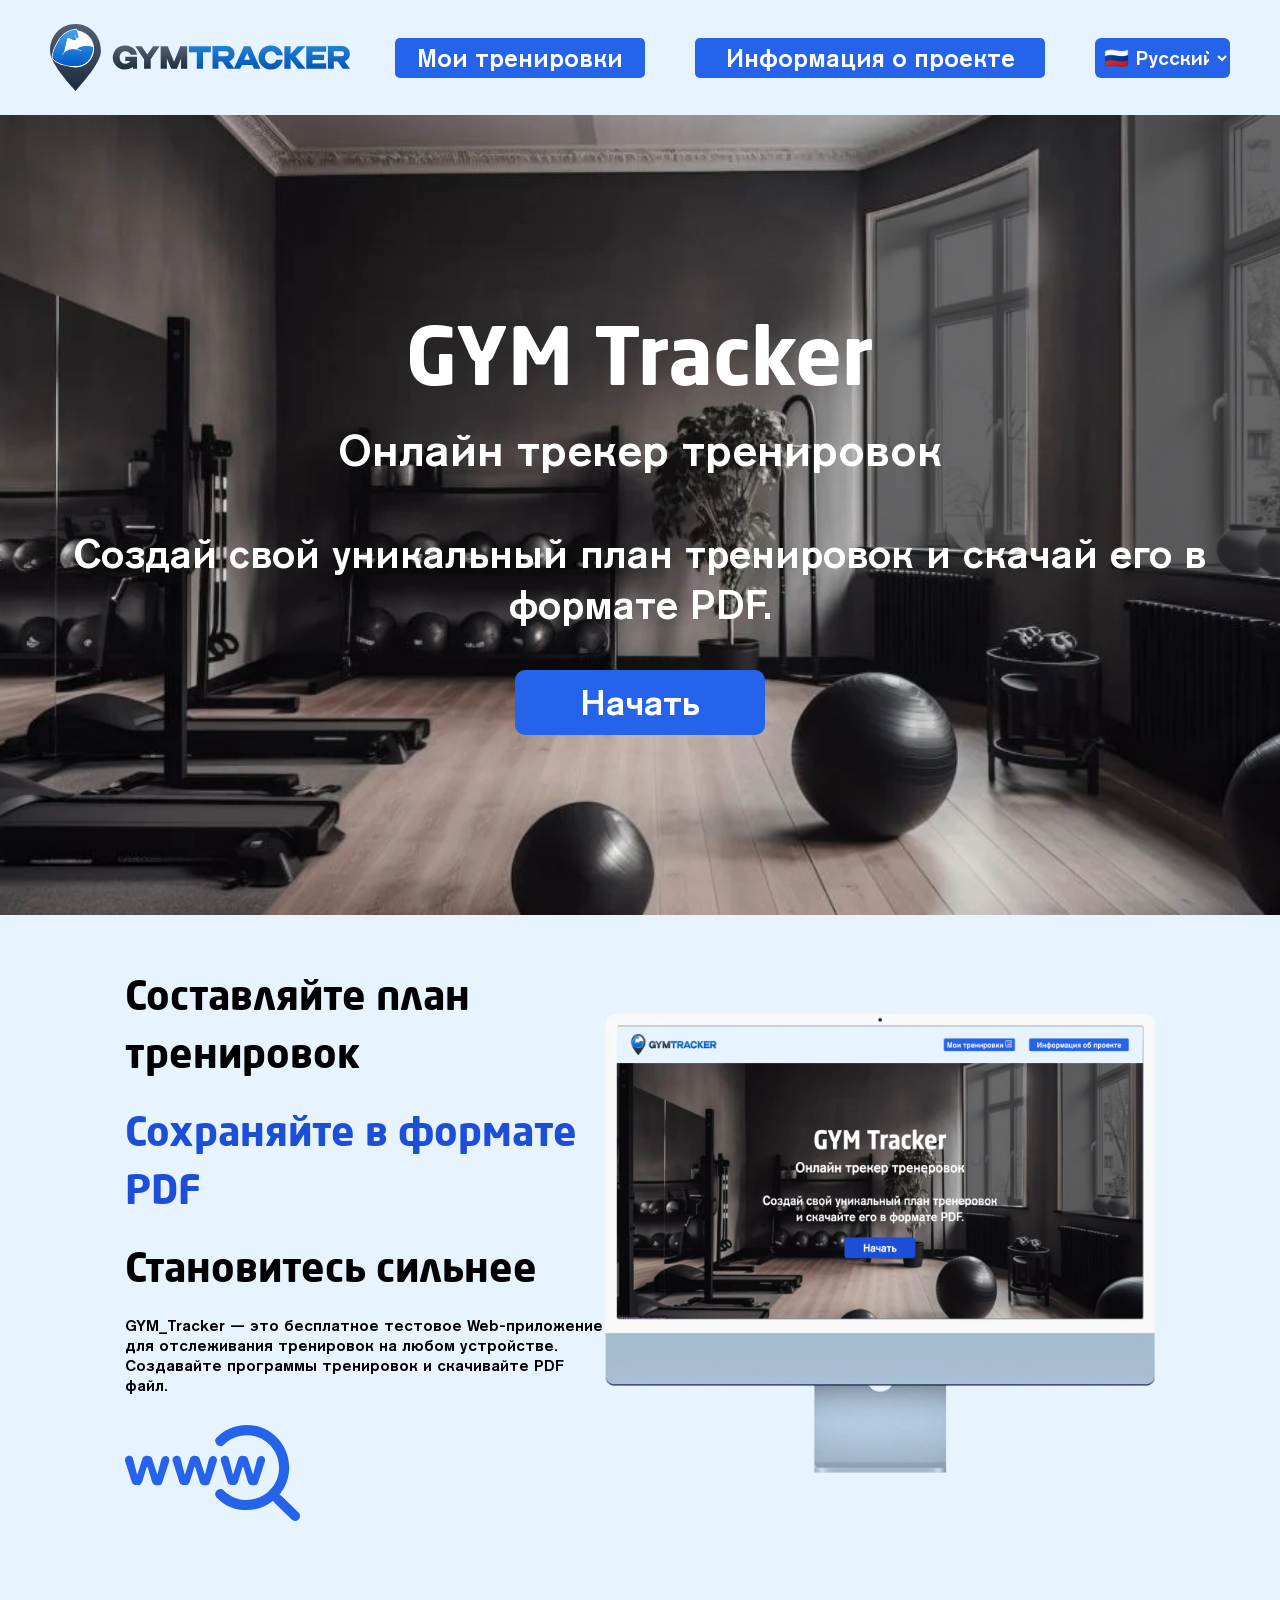
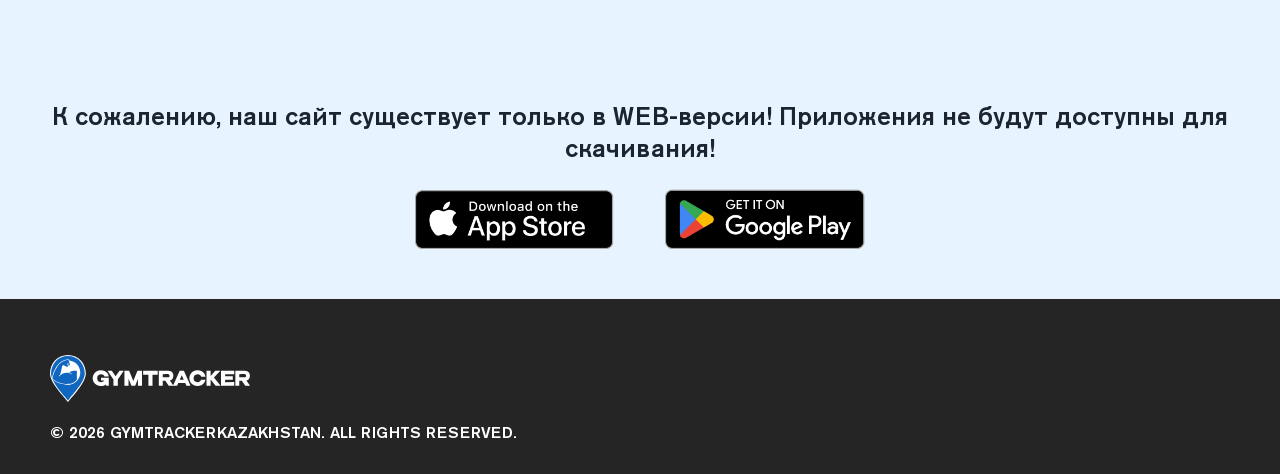
<file: index.html>
<!doctype html>
<html lang="en">
  <head>
    <meta charset="UTF-8" />
    <meta name="viewport" content="width=device-width, initial-scale=1.0" />
    <title>GYM_treker</title>
    <link rel="stylesheet" href="index.css"/>
    <link rel="stylesheet" href="media.css" media="(max-width: 480px)">
  </head>
  <body>
      <div id="headerTop">
                <a href="index.html"><img src="logos/GYM_Tracker.svg" alt="mainLogo" id="mainLogo"></a>
                  <a id="saveMenue" href="pages/save.html"><button id="headerButton" data-lang="myWorkBtn">
                    Мои тренировки <?xml version="1.0" encoding="utf-8"?><svg version="1.1" id="Layer_1" xmlns="http://www.w3.org/2000/svg" xmlns:xlink="http://www.w3.org/1999/xlink" x="0px" y="0px" viewBox="0 0 122.73 122.88" style="enable-background:new 0 0 122.73 122.88" xml:space="preserve"><style type="text/css">.st0{fill-rule:evenodd;clip-rule:evenodd;}</style><g><path class="st0" d="M109.5,113.68L109.5,113.68l-6.09,0c-0.4,0-0.73-0.32-0.73-0.72V69.48l0-0.1c0-0.9-0.17-1.65-0.49-2.22 c-0.06-0.11-0.14-0.22-0.2-0.31c-0.06-0.09-0.16-0.18-0.23-0.27l-0.02-0.02c-0.3-0.3-0.68-0.53-1.12-0.69l-0.25-0.07l-0.04-0.01 l-0.01,0c-0.41-0.11-0.88-0.17-1.38-0.17h-0.05l-0.08,0H36.75c-0.89,0-1.62,0.17-2.18,0.49l-0.02,0.01l-0.27,0.17l-0.04,0.04 c-0.09,0.07-0.18,0.15-0.27,0.23l-0.02,0.02l-0.01,0.01c-0.62,0.63-0.92,1.57-0.92,2.82l0,0.04l0,43.54h0 c0,0.4-0.33,0.72-0.73,0.72l-9.85,0c0,0,0,0,0,0c-0.19,0-0.38-0.08-0.51-0.21L9.87,101.41c-0.18-0.14-0.29-0.36-0.29-0.59l0-87.91 l0-0.08c0-0.83,0.15-1.52,0.44-2.07l0,0c0.05-0.11,0.11-0.2,0.17-0.29l0.02-0.03c0.07-0.11,0.19-0.18,0.25-0.29l0.01-0.02 l0.02-0.02l0,0c0.25-0.25,0.57-0.45,0.92-0.59l0.04-0.02l0.02-0.01l0.02-0.01l0.18-0.06v0l0.01-0.01c0.42-0.14,0.9-0.2,1.44-0.21 l0.09-0.01l26.21,0c0.4,0,0.73,0.32,0.73,0.72v28.75c0,0.52,0.05,1.03,0.13,1.5c0.09,0.46,0.15,0.98,0.39,1.34l0.01,0.02l0,0.01v0 c0.18,0.44,0.42,0.87,0.67,1.25c0.24,0.37,0.56,0.77,0.9,1.13l0.02,0.02l0,0.01l0.01,0c0.48,0.5,0.94,1.15,1.62,1.27l0.01,0l0.01,0 l0.01,0.01l0.32,0.17l0,0l0.4,0.18v0l0.01,0l0,0l0,0v0c0.33,0.14,0.67,0.26,1,0.34l0.01,0l0.03,0l0.01,0l0.03,0l0.26,0.05v0 c0.45,0.09,0.93,0.14,1.42,0.14l0.02,0h47.8c1.03,0,1.98-0.18,2.85-0.53l0.01-0.01c0.87-0.36,1.67-0.9,2.39-1.61l0.03-0.03 c0.36-0.36,0.69-0.75,0.96-1.16c0.26-0.38,0.58-0.76,0.66-1.22l0-0.01l0.01-0.01l0.01-0.02c0.18-0.43,0.34-0.88,0.41-1.34l0-0.03 c0.09-0.47,0.13-0.97,0.13-1.49V9.92c0-0.4,0.33-0.73,0.73-0.73h6c0.58,0,1.09,0.07,1.54,0.21c0.48,0.15,0.89,0.39,1.2,0.7 c0.68,0.67,0.88,1.67,0.9,2.59l0.01,0.09v0.05l0,0.02v97.19c0,0.56-0.07,1.07-0.21,1.51l-0.01,0.03v0l0,0.02l-0.08,0.22l0,0 l-0.02,0.06l-0.09,0.2l-0.01,0.04l-0.02,0.04l0,0l-0.03,0.06l-0.15,0.22l0,0l-0.05,0.08l-0.14,0.17l-0.06,0.07 c-0.15,0.16-0.33,0.3-0.53,0.42c-0.17,0.1-0.36,0.19-0.55,0.26l-0.06,0.02c-0.16,0.05-0.34,0.1-0.53,0.14l-0.02,0l-0.01,0l-0.02,0 l-0.09,0.01l-0.02,0l0,0l-0.02,0c-0.22,0.03-0.49,0.05-0.76,0.06H109.5L109.5,113.68z M53.93,104.43c-1.66,0-3-1.34-3-3 c0-1.66,1.34-3,3-3h31.12c1.66,0,3,1.34,3,3c0,1.66-1.34,3-3,3H53.93L53.93,104.43z M53.93,89.03c-1.66,0-3-1.34-3-3s1.34-3,3-3 h31.12c1.66,0,3,1.34,3,3s-1.34,3-3,3H53.93L53.93,89.03z M94.03,9.39l-45.32-0.2v25.86H48.7c0,0.46,0.06,0.86,0.17,1.2 c0.03,0.06,0.04,0.1,0.07,0.15c0.09,0.23,0.22,0.44,0.4,0.61l0.03,0.03v0c0.06,0.06,0.11,0.1,0.17,0.15 c0.06,0.05,0.13,0.09,0.2,0.14c0.39,0.23,0.92,0.34,1.58,0.34v0l40.1,0.25v0l0,0v0c0.91,0,1.57-0.21,1.98-0.63 c0.42-0.43,0.63-1.1,0.63-2.02h0V9.39L94.03,9.39z M41.91,73.23h53.07v0c0.35,0,0.65,0.29,0.65,0.64l0,39.17 c0,0.35-0.29,0.65-0.65,0.65H41.91v0c-0.35,0-0.65-0.29-0.65-0.64l0-39.17C41.26,73.52,41.56,73.23,41.91,73.23L41.91,73.23 L41.91,73.23z M9.68,0h104.26c4.91,0,8.79,3.86,8.79,8.79V114c0,4.95-3.9,8.88-8.79,8.88l-96.61,0l-0.24-0.25L1.05,106.6L0,105.9 V8.76C0,3.28,4.81,0,9.68,0L9.68,0L9.68,0z"/></g></svg>
                  </button></a>
                  <a href="pages/about.html"><button id="headerInfoButton" data-lang="infoBtn">
                    Информация об проекте
                  </button></a>
                  <div class="language-select">
  <select id="languageSelect">
    <option class="lanSelect" value="ru">&#x1F1F7;&#x1F1FA; Русский</option>
    <option class="lanSelect" value="en">&#x1F1EC;&#x1F1E7; English</option>
  </select>
  </div>

                </div>
        <div id="mainInfo">
          <div id="mainInfoFirstText">GYM Tracker</div>
          <b></b>
          <div id="mainInfoSecountText" data-lang="title">Онлайн трекер тренеиовок</div>
          <div id="mainInfoTherdText" data-lang="description">Создай свой уникальный план тренеровок
            <br>и скачайте его в формате PDF.
          </div>
          <a href="pages/mainint.html"><button id="mainInfoButton" data-lang="startBtn">Начать</button></a>
        </div>
        <div id="ProdMain">
          <div id="TextProdMain">
            <div class="ProdMainText" data-lang="promoOne">Составляйте план тренировок</div>
            <div id="ProdMainTextBlue" data-lang="promoTwo">Сохраняте в формте PDF</div>
            <div class="ProdMainText" data-lang="promoThree">Становитесь сильнее</div>
            <div class="ProdMainLowText" data-lang="promoFore">GYM_Tracker — это бесплатное тестовое Web-приложение
              <br> для отслеживания тренировок на любом устройстве. 
              <br>Создавайте программы тренировок и скачивайте PDF файл.</div>
              <img id="WWW" src="logos/WWW.svg" alt="">
          </div>
          <div id="PhotoProdMain">
            <img src="imajes/iMac.png" alt="" id="iMac">
          </div>
        </div>
        <div id="alarm">
            <div id="textAlarm" data-lang="alarmInfo">К сожелению наш сайт, существут только в WEB версии! 
              <br>Приложения не будут достпуны для скачивания!</div>
            <div id="AlarmPhotos">
            <img class="alarmLogos" src="logos/app-store-button.png" alt="">
            <img class="alarmLogos" src="logos/google-play-button.png" alt="">
          </div>
          </div>
          

        <div id="footer">
        <div id="highthfooter">
            <img id="GYM2" src="logos/GYM_Tracker_light.svg" alt="fit">
        </div>
            <div id="licenze_footer">
                © 2026 GYMTRACKERKAZAKHSTAN. ALL RIGHTS RESERVED.
            </div>        
        </div>
        <script defer src="style.js"></script>
  </body>
</html>
</file>
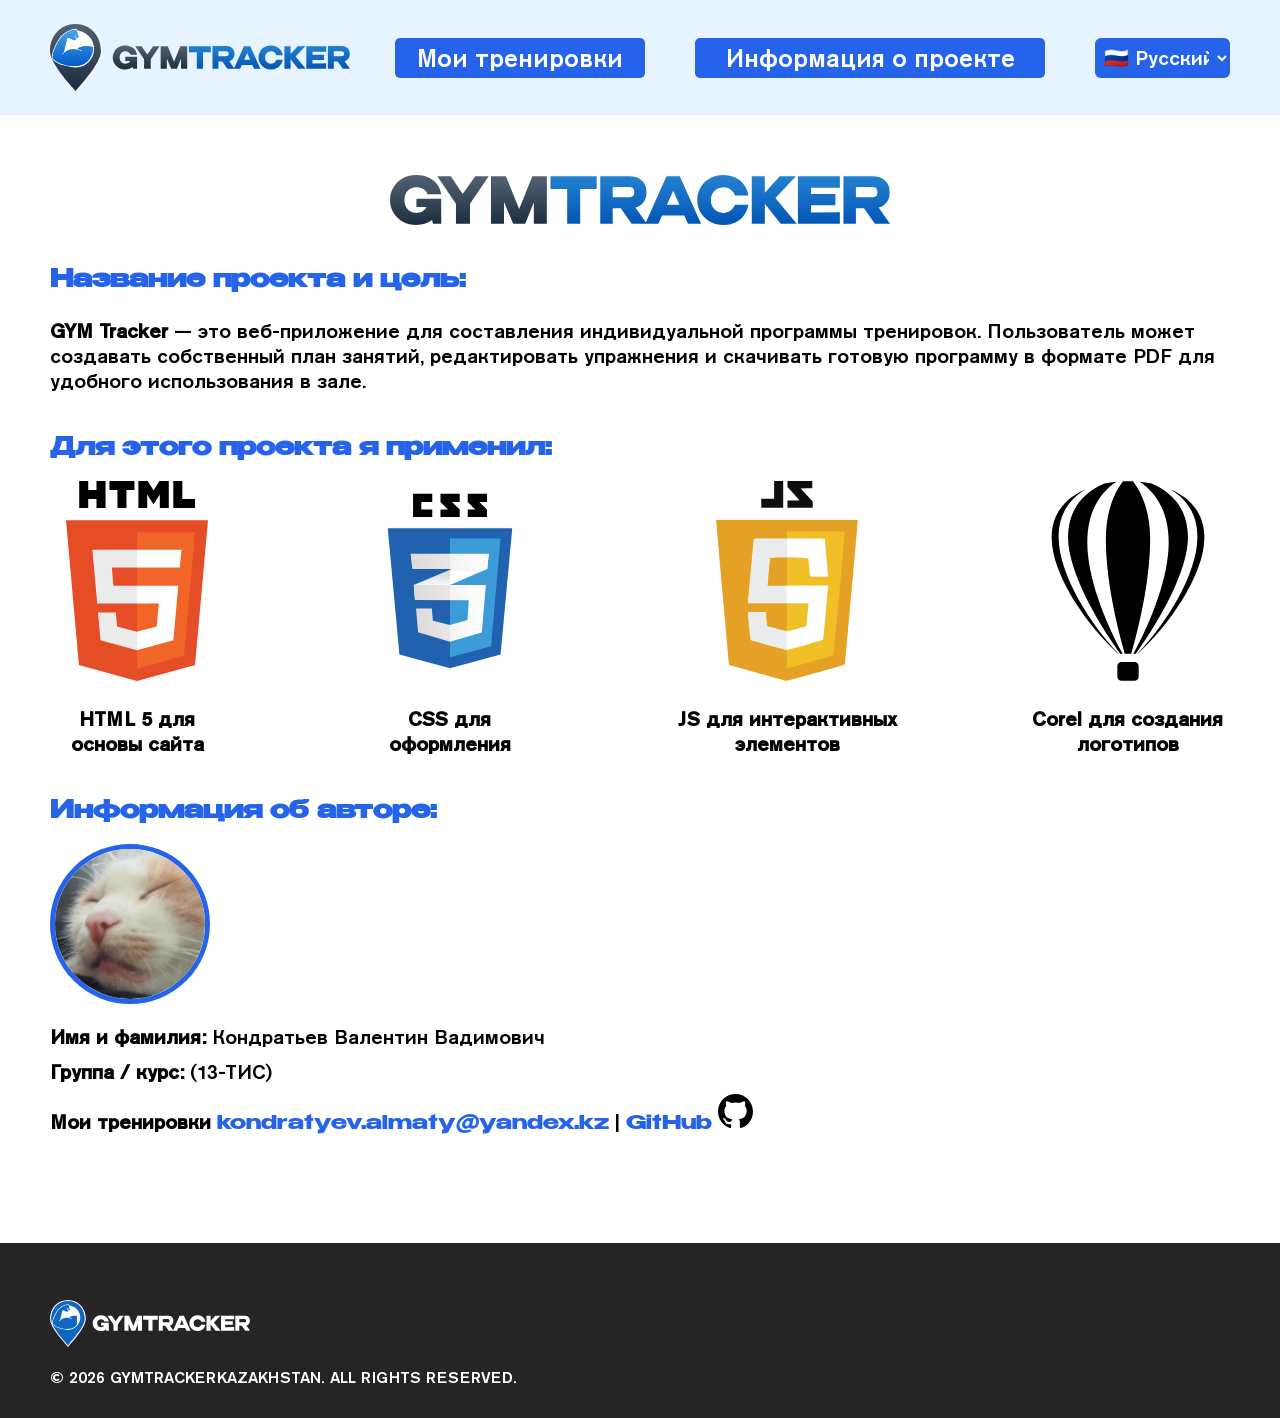
<file: pages/about.html>
<!doctype html>
<html lang="en">
  <head>
    <meta charset="UTF-8" />
    <meta name="viewport" content="width=device-width, initial-scale=1.0">
    <title>GYM_treker</title>
    <link rel="stylesheet" href="../index.css"/>
    <link rel="stylesheet" href="../media.css" media="(max-width: 480px)">
  </head>
  <body>
      <div id="headerTop">
                <a href="../index.html"><img src="../logos/GYM_Tracker.svg" alt="mainLogo" id="mainLogo"></a>
                  <a id="saveMenue" href="../pages/save.html"><button id="headerButton" data-lang="myWorkBtn">
                    Мои тренировки <?xml version="1.0" encoding="utf-8"?><svg version="1.1" id="Layer_1" xmlns="http://www.w3.org/2000/svg" xmlns:xlink="http://www.w3.org/1999/xlink" x="0px" y="0px" viewBox="0 0 122.73 122.88" style="enable-background:new 0 0 122.73 122.88" xml:space="preserve"><style type="text/css">.st0{fill-rule:evenodd;clip-rule:evenodd;}</style><g><path class="st0" d="M109.5,113.68L109.5,113.68l-6.09,0c-0.4,0-0.73-0.32-0.73-0.72V69.48l0-0.1c0-0.9-0.17-1.65-0.49-2.22 c-0.06-0.11-0.14-0.22-0.2-0.31c-0.06-0.09-0.16-0.18-0.23-0.27l-0.02-0.02c-0.3-0.3-0.68-0.53-1.12-0.69l-0.25-0.07l-0.04-0.01 l-0.01,0c-0.41-0.11-0.88-0.17-1.38-0.17h-0.05l-0.08,0H36.75c-0.89,0-1.62,0.17-2.18,0.49l-0.02,0.01l-0.27,0.17l-0.04,0.04 c-0.09,0.07-0.18,0.15-0.27,0.23l-0.02,0.02l-0.01,0.01c-0.62,0.63-0.92,1.57-0.92,2.82l0,0.04l0,43.54h0 c0,0.4-0.33,0.72-0.73,0.72l-9.85,0c0,0,0,0,0,0c-0.19,0-0.38-0.08-0.51-0.21L9.87,101.41c-0.18-0.14-0.29-0.36-0.29-0.59l0-87.91 l0-0.08c0-0.83,0.15-1.52,0.44-2.07l0,0c0.05-0.11,0.11-0.2,0.17-0.29l0.02-0.03c0.07-0.11,0.19-0.18,0.25-0.29l0.01-0.02 l0.02-0.02l0,0c0.25-0.25,0.57-0.45,0.92-0.59l0.04-0.02l0.02-0.01l0.02-0.01l0.18-0.06v0l0.01-0.01c0.42-0.14,0.9-0.2,1.44-0.21 l0.09-0.01l26.21,0c0.4,0,0.73,0.32,0.73,0.72v28.75c0,0.52,0.05,1.03,0.13,1.5c0.09,0.46,0.15,0.98,0.39,1.34l0.01,0.02l0,0.01v0 c0.18,0.44,0.42,0.87,0.67,1.25c0.24,0.37,0.56,0.77,0.9,1.13l0.02,0.02l0,0.01l0.01,0c0.48,0.5,0.94,1.15,1.62,1.27l0.01,0l0.01,0 l0.01,0.01l0.32,0.17l0,0l0.4,0.18v0l0.01,0l0,0l0,0v0c0.33,0.14,0.67,0.26,1,0.34l0.01,0l0.03,0l0.01,0l0.03,0l0.26,0.05v0 c0.45,0.09,0.93,0.14,1.42,0.14l0.02,0h47.8c1.03,0,1.98-0.18,2.85-0.53l0.01-0.01c0.87-0.36,1.67-0.9,2.39-1.61l0.03-0.03 c0.36-0.36,0.69-0.75,0.96-1.16c0.26-0.38,0.58-0.76,0.66-1.22l0-0.01l0.01-0.01l0.01-0.02c0.18-0.43,0.34-0.88,0.41-1.34l0-0.03 c0.09-0.47,0.13-0.97,0.13-1.49V9.92c0-0.4,0.33-0.73,0.73-0.73h6c0.58,0,1.09,0.07,1.54,0.21c0.48,0.15,0.89,0.39,1.2,0.7 c0.68,0.67,0.88,1.67,0.9,2.59l0.01,0.09v0.05l0,0.02v97.19c0,0.56-0.07,1.07-0.21,1.51l-0.01,0.03v0l0,0.02l-0.08,0.22l0,0 l-0.02,0.06l-0.09,0.2l-0.01,0.04l-0.02,0.04l0,0l-0.03,0.06l-0.15,0.22l0,0l-0.05,0.08l-0.14,0.17l-0.06,0.07 c-0.15,0.16-0.33,0.3-0.53,0.42c-0.17,0.1-0.36,0.19-0.55,0.26l-0.06,0.02c-0.16,0.05-0.34,0.1-0.53,0.14l-0.02,0l-0.01,0l-0.02,0 l-0.09,0.01l-0.02,0l0,0l-0.02,0c-0.22,0.03-0.49,0.05-0.76,0.06H109.5L109.5,113.68z M53.93,104.43c-1.66,0-3-1.34-3-3 c0-1.66,1.34-3,3-3h31.12c1.66,0,3,1.34,3,3c0,1.66-1.34,3-3,3H53.93L53.93,104.43z M53.93,89.03c-1.66,0-3-1.34-3-3s1.34-3,3-3 h31.12c1.66,0,3,1.34,3,3s-1.34,3-3,3H53.93L53.93,89.03z M94.03,9.39l-45.32-0.2v25.86H48.7c0,0.46,0.06,0.86,0.17,1.2 c0.03,0.06,0.04,0.1,0.07,0.15c0.09,0.23,0.22,0.44,0.4,0.61l0.03,0.03v0c0.06,0.06,0.11,0.1,0.17,0.15 c0.06,0.05,0.13,0.09,0.2,0.14c0.39,0.23,0.92,0.34,1.58,0.34v0l40.1,0.25v0l0,0v0c0.91,0,1.57-0.21,1.98-0.63 c0.42-0.43,0.63-1.1,0.63-2.02h0V9.39L94.03,9.39z M41.91,73.23h53.07v0c0.35,0,0.65,0.29,0.65,0.64l0,39.17 c0,0.35-0.29,0.65-0.65,0.65H41.91v0c-0.35,0-0.65-0.29-0.65-0.64l0-39.17C41.26,73.52,41.56,73.23,41.91,73.23L41.91,73.23 L41.91,73.23z M9.68,0h104.26c4.91,0,8.79,3.86,8.79,8.79V114c0,4.95-3.9,8.88-8.79,8.88l-96.61,0l-0.24-0.25L1.05,106.6L0,105.9 V8.76C0,3.28,4.81,0,9.68,0L9.68,0L9.68,0z"/></g></svg>
                  </button></a>
                  <a href="../pages/about.html"><button id="headerInfoButton" data-lang="infoBtn">
                    Информация об проекте
                  </button></a>
                  <div class="language-select">
  <select id="languageSelect">
    <option class="lanSelect" value="ru">&#x1F1F7;&#x1F1FA; Русский</option>
    <option class="lanSelect" value="en">&#x1F1EC;&#x1F1E7; English</option>
  </select>
  </div>
  </div>
                
        <div id="mainPageAbout">
          <div id="topmainPageAbout"><img id="AboutLogo" src="../logos/GYM tracker logo withount dot.svg" alt=""></div>
 

  <div class="projectInfo">
    <h2 data-lang="projectName">Название проекта и цель:</h2>
    <p id="AboutInfo" data-lang="aboutInfo">
      <strong>GYM Tracker</strong> — это веб-приложение для составления
      индивидуальной программы тренировок. Пользователь может создавать
      собственный план занятий, редактировать упражнения и скачивать готовую
      программу в формате PDF для удобного использования в зале.
    </p>
    <h2 data-lang="usage">Для этого проекта я применил:</h2>
    <div id="AboutLogos">
      <div class="MainAboutLogos">
        <img class="AboutLogos" src="../logos/html-5-logo-svg-1.svg" alt="html">
       <strong data-lang="html">HTML 5 для основы сайта</strong>
      </div>
       <div class="MainAboutLogos">
        <img class="AboutLogos" src="../logos/css3-logo-svg-vector.svg" alt="html">
       <strong data-lang="css">tnCSS для оформления</strong>
      </div>
      <div class="MainAboutLogos">
        <img class="AboutLogos" src="../logos/Javascript-shield.svg" alt="html">
       <strong data-lang="js">Js для интерактивных эллементов</strong>
      </div>
      <div class="MainAboutLogos">
        <img class="AboutLogos" src="../logos/corel-draw-svgrepo-com.svg" alt="html">
       <strong data-lang="corel">Corel для создания логотипов</strong>
      </div>
    </div>
  </div>

  <div class="authorInfo">
    <h2 data-lang="autorInfo">Информация об авторе:</h2>
    <img id="authorPhoto" src="../imajes/photo_2024-12-01_14-25-29.jpg" alt="author">
    <ul>
      <li data-lang="name"><strong>Имя и фамилия:</strong> Кондратьев Валентин Вадимович</li>
      <li data-lang="group"><strong>Группа / курс:</strong> (13-ТИС)</li>
      <li>
        <strong data-lang="myWorkBtn">Контакты:</strong>
        <a href="mailto:kondratyev.almaty@yandex.kz">kondratyev.almaty@yandex.kz</a>
        |
        <a href="https://github.com/bobr-dronovich" target="_blank">
          GitHub <img id="gitLogo" src="../icons/github.svg" alt="">
        </a>
        
      </li>
    </ul>
  </div> 


  
        </div>

        <div id="footer">
        <div id="highthfooter">
            <img id="GYM2" src="../logos/GYM_Tracker_light.svg" alt="fit">
        </div>
            <div id="licenze_footer">
                © 2026 GYMTRACKERKAZAKHSTAN. ALL RIGHTS RESERVED.
            </div>        
        </div>
        <script defer src="../style.js"></script>
  </body>
</html>
</file>
<file: index.css>
@font-face {
font-family: "Geo"; 
  src: url("fonts/TT0524M_.TTF") format("truetype");
}

@font-face {
  font-family: "Med";
  src: url("fonts/3205-font.ttf") format("truetype");
}
@font-face {
  font-family: "Neo_Bold";
  src: url("fonts/neosanspro_bold.ttf") format("truetype");
}
@font-face {
  font-family: "Sans";
  src: url("fonts/NotoSans_Condensed-Medium.ttf") format("truetype");
}
@font-face {
  font-family: "Benzin-bold";
  src: url("fonts/benzin-bold.ttf") format("truetype");
}

body {
  margin: 0px;
  overflow-x: hidden;
  background-color: white;
  font-family: Arial;
color:white;
}

a {
  text-decoration: none;
}


#headerTop {
  height: 115px;
  background-color: rgb(231, 243, 254);
  padding-left: 50px;
  padding-right: 50px;
  display: flex;
  align-items: center;
}

#mainLogo {
  float: left;
  width: 300px;
}
#mainInfo{
  width: 100%;
  height: 800px;
  /* padding-top: 150px; */
  display: flex;
  justify-content: center;
  align-items: center;
  background-image: url(imajes/minimalist-home-gym-with-black-walls-and-black-equipment-1024x574.png);
  background-repeat: no-repeat;
  background-position: center;
  background-size: cover;
  flex-direction: column
}


#mainInfoFirstText {
  font-size: 80px;
  font-family: Neo_Bold;
  color: white;
  padding-bottom: 10px;
}

#mainInfoSecountText {
  font-size: 45px;
  font-family: Med;
  color: white;
  padding-bottom: 50px;
}

#mainInfoTherdText {
  font-size: 40px;
  text-align: center;
  font-family: Med;
  color: white;
  padding-bottom: 40px;

}

#mainInfoButton {
  width: 250px;
  height: 65px;
  color: white;
  font-family: Med;
  font-size: 35px;
  background-color: #2563eb;
  border-radius: 10px;
  border: none;
}
#mainInfoButton:hover {
  background-color:#1d4ed8;
}
#headerButton {
  margin-right: 50px;
  width: 250px;
  height: 40px;
  background-color: #2563eb;
  color: white;
  font-family: Med;
  font-size: 25px;
  border: none;
  border-radius: 5px;
  margin-left: auto;
}

#headerButton:hover{
  background-color:#1d4ed8;
}
svg{
  fill: white;
  width: 22px;
}
#ProdMain{
    background-color: rgb(231, 243, 254);
  height: 100%;
  padding: 50px 125px 125px 125px;
  display: flex;
  flex-direction: row;
  justify-content: space-between;
  align-items: center;
}

.ProdMainText{
color: black;
font-family: Neo_Bold;
font-size: 40px;
padding-bottom: 20px;
}
#ProdMainTextBlue{
color: #1d4ed8;
font-family: Neo_Bold;
font-size: 40px;
padding-bottom: 20px;
}
.ProdMainLowText{
  color: black;
  font-family: Med;
  font-size: 15;
  padding-bottom: 30px;
}
#WWW{
  width: 175px;
}

#iMac{
  width: 550px;
}

#alarm{
  display: flex;
  align-items: center;
  justify-content: center;
  flex-direction: column;
  padding: 50px 50px 0px 50px;
  background-color: rgb(231, 243, 254); 
}
#textAlarm{
  text-align: center;
  color: #1c2430;
  font-family: Med;
  font-size: 25px;
}
#AlarmPhotos{
  display: flex;
  flex-direction: row;
  gap: 50px;
  padding: 25px 0px 50px 0px;
}
.alarmLogos{
  width: 200px;
}
#footer {
  height: 150px;
  background-color: rgb(37, 37, 37);
  display: flex;
  flex-direction: column;
  justify-content: center;
  gap: 20px;
  padding-left: 50px;
  padding-right: 125px;
  padding-top: 25px;
}
#highthfooter {
  display: flex;
  align-items: right;
}

#GYM2 {
  width: 200px;
}

#licenze_footer{
  color: white;
  font-family: Med;
}
#headerInfoButton{
  width: 350px;
  height: 40px;
  background-color: #2563eb;
  color: white;
  font-family: Med;
  font-size: 25px;
  border: none;
  border-radius: 5px;
  margin-left: auto;
}
#headerInfoButton:hover {
  background-color:#1d4ed8;
}

#mainPageAbout{
  padding-left: 50px;
  height: 100%;
  padding: 0px 50px 75px 50px;
  background-image: url();
  background-color: white;
}
#topmainPageAbout{
  display: flex;
 width: 100%;
    padding-top: 60px;
    text-align: center;
    display: flex;
    justify-content: center;
}

aboutProject {
    max-width: 800px;
    margin: 60px auto;
    padding: 40px;
    background: #1e1e1e;
    border-radius: 12px;
    color: white;
    font-family: Arial, sans-serif;
    box-shadow: 0 8px 25px rgba(0, 0, 0, 0.4);
}

.projectTitle {
    text-align: center;
    font-size: 36px;
    margin-bottom: 30px;
    font-family: Benzin-bold;
    color: #2563eb;
}

.projectInfo,
.authorInfo {
    margin-bottom: 30px;
}

.projectInfo h2,
.authorInfo h2 {
    margin-bottom: 15px;
    margin-top: 40px;
    font-family: Benzin-bold;
    color: #2563eb;
}

.authorInfo ul {
    list-style: none;
    padding: 0;
}
#AboutInfo{
  font-family: Med;
    color: black;
    font-size: 20px;
}
.authorInfo li {
    margin-bottom: 10px;
}

.authorInfo a {
    text-decoration: none;
    transition: 0.3s;
    font-family: Benzin-bold;
    color: #2563eb;
}

.authorInfo a:hover {
    text-decoration: underline;
}
Strong{
  font-family: Med;
    color: black;
    font-size: 20px;
    text-align: center;
}

li{
  font-family: Med;
    color: black;
    font-size: 20px;
}

#gitLogo{
  width: 35px;
  fill: #2563eb;
}

#AboutLogo{
  width: 500px;
  margin: 0 auto;
}
#authorPhoto{
  width: 150px;
  border-radius: 50%;
  border: 5px solid #2563eb;
}
#AboutLogos{
  display: flex;
  flex-direction: row;
  justify-content: center;
  gap: 125px;
}
.MainAboutLogos{
  display: flex;
  flex-direction: column;
  justify-content: center;
  align-items: center;
}
.AboutLogos{
  height: 200px;
  padding-bottom: 25px;
}
#mainPage{
  height: 100%;
  background-color: rgba(77, 91, 108);
  padding: 40px 50px 75px 50px;
}
#topmainPage{
  display: flex;

}
#texttopmainPage{
  font-family: Med;
  font-size: 22px;
  color: white;
  padding-bottom: 15px;
}

.workout-section {
  padding: 40px;
  background: #1f2937;
  color: white;
}

.categories {
  display: flex;
  gap: 10px;
  margin-bottom: 20px;
}

.category-btn {
  width: 200px;
  height: 50px;
  background-color: #2563eb;
  color: white;
  font-family: Benzin-bold;
  font-size: 25px;
  border-radius: 8px;
}

.category-btn.active {
  background: #1d4ed8;
}

.content {
  display: flex;
  gap: 30px;
}

.cards {
  display: grid;
  grid-template-columns: repeat(3, 1fr);
  gap: 20px;
  align-items: start; 
   justify-content: start;
  align-content: start;
}

.card {
  height: 250px;
  width: 250px;   
  display: flex;
  flex-direction: column;
  justify-content: space-between;
  padding: 15px;
  background: #2d3748;
  border-radius: 10px;
}
.exercise-img{
  width:100%;
  height:140px;
  object-fit:cover;
  border-radius:8px;
  margin-bottom:10px;
}

.card h4 {
  margin: 10px 0;
  color: white;
  font-family: Benzin-bold;
  font-size: 15px;
}

.add-btn {
  background: #2563eb;
  border: none;
  padding: 8px 12px;
  color: white;
  border-radius: 6px;
  cursor: pointer;
  width: 100%;
  font-family: Med;
  font-size: 15px;
}
.add-btn:hover{
  background-color: #1d4ed8;
}

.sidebar {
  width: 375px;
  height: 100%;
  background: #374151;
  padding: 20px 20px 20px 20px;
  border-radius: 10px;
}

.sidebar ul {
  list-style: none;
  padding: 0;
}

.sidebar li {
  display: flex;
  justify-content: space-between;
  margin-bottom: 10px;
}

.remove-btn {
  background: red;
  border: none;
  color: white;
  cursor: pointer;
  padding: 2px 6px;
  border-radius: 4px;
}
.download-btn {
  margin-top: 20px;
  width: 100%;
  padding: 10px;
  background: #2563eb;
  border: none;
  border-radius: 6px;
  font-family: Med;
  font-size: 15px;;
  color: white;
  cursor: pointer;
}

.download-btn:hover {
  background: #1d4ed8;
}
.workout-item {
  gap: 10px;
  align-items: center;
  padding: 10px;
  border-radius: 8px;
  margin-bottom: 10px;
  width: 350px;
  display: flex;
  justify-content: space-between;
  align-items: flex-start;
}

.workout-item-title {
  color: white;
  font-family: Med;
  font-size: 30px;
  margin-bottom: 6px;
}

.workout-item-controls {
  display: flex;
  gap: 8px;
  flex-wrap: wrap;
  display: flex;
  flex-direction: column;
}

.small-input {
  width: 75px;
  padding: 6px 8px;
  border-radius: 6px;
  border: none;
  background: rgba(0,0,0,0.2);
  color: #fff;
}

.control-label {
  color: rgb(167, 167, 167);
  font-family: Med;
  font-size: 20px;

}

.remove-btn {
  background-color: #b91c1c;
  border: none;
  color: #fff;
  cursor: pointer;
  padding: 6px 10px;
  border-radius: 6px;
  height: 34px;
}

.remove-btn:hover {
  background: #991b1b;
}

h3{
  color: white;
  font-family: Benzin-bold;
  font-size: 35px;
}
.summary{
  color: white;
  font-family: Med;
  font-size: 20px;
}
.counter {
  display: flex;
  align-items: center;
  gap: 6px;
}
.value-set{
  color: white;
  font-family: Med;
  font-size: 10;
}
.value-rep{
  color: white;
  font-family: Med;
  font-size: 10;
}
.counter button {
  width: 26px;
  height: 26px;
  border: none;
  border-radius: 6px;
  background: #1d4ed8;
  color: white;
  font-weight: bold;
  cursor: pointer;
  display: flex;
  align-items: center;
  justify-content: center;
}

.counter button:hover {
  background: #1e40af;
}

.counter span {
  width: 28px;
  text-align: center;
  font-weight: bold;
}
.hidden-keep-space {
  visibility: hidden;
}
#saveMenue{
  margin-left: auto
}

/* сохранение */


header{
padding:20px;
font-size:24px;
text-align:center;
background:#111827;
}

.container{
max-width:1000px;
margin:auto;
padding:20px;
}

.create-workout{
display:flex;
gap:10px;
margin-bottom:20px;
}

#createWorkoutBtn{
padding:10px 16px;
}

#workoutNameInput{
flex:1;
padding:10px;
border-radius:6px;
border:none;
}

#saveWorkoutBtn{
background:#2563eb;
border:none;
padding:10px 16px;
border-radius:6px;
color:white;
cursor:pointer;
}

#workoutsContainer{
display:grid;
grid-template-columns:repeat(auto-fill,minmax(260px,1fr));
gap:20px;
}

.workout-card{
background:#2b3547;
border-radius:10px;
padding:20px;
position:relative;
}

.workout-title{
font-size:20px;
font-weight:bold;
margin-bottom:10px;
}

.workout-date{
opacity:0.7;
margin-bottom:15px;
}

.delete-btn{
position:absolute;
top:10px;
right:10px;
background:#dc2626;
border:none;
color:white;
border-radius:6px;
cursor:pointer;
padding:5px 8px;
}

.download-link{
display:inline-block;
margin-top:10px;
color:#3b82f6;
cursor:pointer;
}

#savePage{
  height: 100%;
  min-height: 500px;
  width: 100%;
  padding: 50px 50px 50px 50px;
  background-color: rgba(77, 91, 108);
}
#Mytren{
  display: flex;
  align-items: center;
  font-family: Benzin-bold;
  font-size: 35px;
}
.saveHere {
  width: 100%;
  display: flex;
  align-items: center;
  justify-content: center;
  flex-direction: column;
}
#saveinfo{
  font-family: Med;
  font-size: 20px;
}
.saved-workout{
  height: 220;
  width: 300px;
  padding: 20px 20px 20px 20px;
  background-color:#2d3748;
  border-radius: 10px;
}
.deleteWorkout {
  background-color: #b91c1c;
  border: none;
  color: #fff;
  cursor: pointer;
  padding: 6px 10px;
  border-radius: 6px;
  height: 34px;
  margin-right: 15px;
}

.deleteWorkout:hover {
  background: #991b1b;
}
.workoutNameInput{
  background-color: #2d3748;

  color: rgb(255, 255, 255);
  font-family: Med;
  font-size: 20px;
  border: none;

}
.p{
  font-size: 15;
  font-family: Med;
}
.downloadWorkout{
  width: 100%;
  height: 50px;
  background: #2563eb;
  font-family: Med;
  font-size: 20px;
  color: white;
  border: none;
  border-radius: 5px;
}
.downloadWorkout:hover{
  background-color: #1e40af;
}
#savedWorkoutsContainer{
  margin-top: 50px;
  margin-bottom: 50px;
  /* display: flex;
  flex-direction: row; */
  width: 100%;
  height: 100%;
  display: grid;
  grid-template-columns: repeat(3, 1fr); 
  gap: 50px;
  grid-auto-flow: row;
}


.language-select select {
  width: 135px;
  height: 40px;
  background-color: #2563eb;
  color: white;
  border: none;
  border-radius: 6px;
  padding: 5px;
  font-size: 14px;
  cursor: pointer;
  margin-left: 50px;
  font-family: Med;
  font-size: 20px;
}

.language-select select:focus {
  outline: none;
}

.language-select option {
  background-color:#2563eb;
  color: white;
  width: 100px;
}

.saved-workout-buttons {
  display: flex;
  gap: 10px;
  margin-top: 10px;
}

.startWorkoutBtn,
.downloadWorkout {
  padding: 10px 14px;
  border: none;
  border-radius: 8px;
  cursor: pointer;
}

.workout-session-page {
  max-width: 900px;
  margin: 40px auto;
  padding: 20px;
}

.done-label {
  display: flex;
  align-items: center;
  gap: 8px;
  font-family: Arial, sans-serif;
}

.exercise-checkbox {
  width: 18px;
  height: 18px;
  cursor: pointer;
}
.start-workout-page {
  max-width: 900px;
  margin: 40px auto;
  padding: 20px;
}

.start-workout-list {
  list-style: none;
  padding: 0;
  margin: 20px 0 0 0;
}

.start-workout-item {
  background: white;
  border: 1px solid #dcdcdc;
  border-radius: 12px;
  padding: 15px 20px;
  margin-bottom: 12px;
}

.start-workout-label {
  display: flex;
  align-items: center;
  gap: 12px;
  color: black;
  font-size: 18px;
  cursor: pointer;
}

.workout-check {
  width: 20px;
  height: 20px;
  cursor: pointer;
}
</file>
<file: media.css>
@media screen and (max-width: 480px) {
    @font-face {
font-family: "Geo"; 
  src: url("fonts/TT0524M_.TTF") format("truetype");
}

@font-face {
  font-family: "Med";
  src: url("fonts/3205-font.ttf") format("truetype");
}
@font-face {
  font-family: "Neo_Bold";
  src: url("fonts/neosanspro_bold.ttf") format("truetype");
}
@font-face {
  font-family: "Sans";
  src: url("fonts/NotoSans_Condensed-Medium.ttf") format("truetype");
}
@font-face {
  font-family: "Benzin-bold";
  src: url("fonts/benzin-bold.ttf") format("truetype");
}

body {
   margin: 0px;
  overflow-x: hidden;
  background-color: white;
  font-family: Arial;
color:white;
}
a {
  text-decoration: none;
}


#headerTop {
  height: 300px;
  background-color: rgb(231, 243, 254);
  padding-left: 50px;
  padding-right: 50px;
  display: flex;
  align-items: center;
  justify-content: center;
  flex-direction: column;
  gap: 12px;
}

#mainLogo {
  padding-top: 15px;
  width: 300px;
}
#mainInfo{
  width: 100%;
  height: 800px;
  /* padding-top: 150px; */
  display: flex;
  justify-content: center;
  align-items: center;
  flex-direction: column;
  background-image: url(imajes/minimalist-home-gym-with-black-walls-and-black-equipment-1024x574.png);
  background-repeat: no-repeat;
  background-position: center;
  background-size: cover;
  flex-direction: column
}


#mainInfoFirstText {
    text-align: center;
  font-size: 80px;
  font-family: Neo_Bold;
  color: white;
  padding-bottom: 10px;
}

#mainInfoSecountText {
  font-size: 45px;
  font-family: Med;
  color: white;
  padding-bottom: 50px;
  text-align: center;
}

#mainInfoTherdText {
  font-size: 40px;
  text-align: center;
  font-family: Med;
  color: white;
  padding-bottom: 40px;
text-align: center;
}

#mainInfoButton {
  width: 250px;
  height: 65px;
  color: white;
  font-family: Med;
  font-size: 35px;
  background-color: #2563eb;
  border-radius: 10px;
  border: none;
}
#mainInfoButton:hover {
  background-color:#1d4ed8;
}
#headerButton {
  width: 250px;
  height: 40px;
  background-color: #2563eb;
  color: white;
  font-family: Med;
  font-size: 25px;
  border: none;
  border-radius: 5px;
}
#saveMenue{
    width: 325px;
    height: 40px;
    display: flex;
    align-items: center;
    justify-content: center;
}
#headerButton:hover{
  background-color:#1d4ed8;
}
svg{
  display: none;
}
#ProdMain{
    background-color: rgb(231, 243, 254);
  height: 100%;
  padding: 50px 125px 125px 125px;
  display: flex;
  flex-direction: column;
  justify-content: space-between;
  align-items: center;
}

.ProdMainText{
color: black;
font-family: Neo_Bold;
font-size: 40px;
padding-bottom: 20px;
text-align: center;
}
#ProdMainTextBlue{
color: #1d4ed8;
font-family: Neo_Bold;
font-size: 40px;
padding-bottom: 20px;
text-align: center;
}
.ProdMainLowText{
  color: black;
  font-family: Med;
  font-size: 15;
  padding-bottom: 30px;
  text-align: center;
}
#WWW{
  width: 175px;
}

#iMac{
 display: none;
}

#alarm{
  display: flex;
  align-items: center;
  justify-content: center;
  flex-direction: column;
  padding: 50px 50px 0px 50px;
  background-color: rgb(231, 243, 254); 
}
#textAlarm{
  text-align: center;
  color: #1c2430;
  font-family: Med;
  font-size: 25px;
}
#AlarmPhotos{
  display: flex;
  flex-direction: column;
  gap: 50px;
  padding: 25px 0px 50px 0px;
}
.alarmLogos{
  width: 200px;
}
#footer {
  height: 150px;
  background-color: rgb(37, 37, 37);
  display: flex;
  flex-direction: column;
  justify-content: center;
  align-items: center;
  gap: 20px;
  padding: 0px;
}

#GYM2 {
  width: 200px;
}

#licenze_footer{
  color: white;
  font-family: Med;
text-align: center;
font-size: 15px;
}
#headerInfoButton{
  width: 350px;
  height: 40px;
  background-color: #2563eb;
  color: white;
  font-family: Med;
  font-size: 25px;
  border: none;
  border-radius: 5px;
  margin-left: auto;
}
#headerInfoButton:hover {
  background-color:#1d4ed8;
}

#mainPageAbout{
  height: 100%;
  background-image: url();
  background-color: white;
  padding: 10px;
}
#topmainPageAbout{
  display: flex;
 width: 100%;
    padding-top: 60px;
    text-align: center;
    display: flex;
    justify-content: center;
}

aboutProject {
    max-width: 800px;
    margin: 60px auto;
    padding: 40px;
    background: #1e1e1e;
    border-radius: 12px;
    color: white;
    font-family: Arial, sans-serif;
    box-shadow: 0 8px 25px rgba(0, 0, 0, 0.4);
}

.projectTitle {
    text-align: center;
    font-size: 36px;
    margin-bottom: 30px;
    font-family: Benzin-bold;
    color: #2563eb;
    text-align: center;
}

.projectInfo,
.authorInfo {
    margin-bottom: 30px;
}

.projectInfo h2,
.authorInfo h2 {
    margin-bottom: 15px;
    margin-top: 40px;
    font-family: Benzin-bold;
    color: #2563eb;
    text-align: center;
}

.authorInfo ul {
    list-style: none;
    padding: 0;
}
#AboutInfo{
  font-family: Med;
    color: black;
    font-size: 20px;
    text-align: center;
}
.authorInfo li {
    margin-bottom: 10px;
}

.authorInfo{
    display: flex;
    flex-direction: column;
    align-items: center;
}

.authorInfo a {
    text-decoration: none;
    transition: 0.3s;
    font-family: Benzin-bold;
    color: #2563eb;
    text-align: center;
    font-size: 15px;
}

.authorInfo a:hover {
    text-decoration: underline;
}
Strong{
  font-family: Med;
    color: black;
    font-size: 20px;
    text-align: center;
    text-align: center;
}

li{
  font-family: Med;
    color: black;
    font-size: 20px;
    text-align: center;
}

#gitLogo{
  width: 35px;
  fill: #2563eb;
}

#AboutLogo{
  width: 225px;
  margin: 0 auto;
}
#authorPhoto{
  width: 150px;
  border-radius: 50%;
  border: 5px solid #2563eb;
}
#AboutLogos{
  display: flex;
  flex-direction: column;
  justify-content: center;
  gap: 50px;
}
.MainAboutLogos{
  display: flex;
  flex-direction: column;
  justify-content: center;
  align-items: center;
}
.AboutLogos{
  height: 200px;
  padding-bottom: 25px;
}
#mainPage{
  height: 100%;
  background-color: rgba(77, 91, 108);
  padding: 40px 50px 75px 50px;
}
#topmainPage{
  display: flex;

}
#texttopmainPage{
  font-family: Med;
  font-size: 22px;
  color: white;
  padding-bottom: 15px;
}

.workout-section {
  padding: 40px;
  background: #1f2937;
  color: white;
}

.categories {
  display: grid;
  grid-template-columns: repeat(3, 1fr); 
  gap: 50px;
  grid-auto-flow: row;
  gap: 10px;
  margin-bottom: 20px;
}

.category-btn {
  width: 100px;
  height: 50px;
  background-color: #2563eb;
  color: white;
  font-family: Benzin-bold;
  font-size: 15px;
  border-radius: 8px;
}

.category-btn.active {
  background: #1d4ed8;
}

.content {
  display: flex;
  flex-direction: column;
  justify-content: center;
  align-items: center;
  gap: 30px;
}

.cards {
  display: flex;
  flex-direction: column;
  gap: 20px;
  align-items: start; 
   justify-content: start;
  align-content: start;
}

.card {
  height: 250px;
  width: 250px;   
  display: flex;
  flex-direction: column;
  justify-content: space-between;
  padding: 15px;
  background: #2d3748;
  border-radius: 10px;
}
.exercise-img{
  width:100%;
  height:140px;
  object-fit:cover;
  border-radius:8px;
  margin-bottom:10px;
}

.card h4 {
  margin: 10px 0;
  color: white;
  font-family: Benzin-bold;
  font-size: 15px;
}

.add-btn {
  background: #2563eb;
  border: none;
  padding: 8px 12px;
  color: white;
  border-radius: 6px;
  cursor: pointer;
  width: 100%;
  font-family: Med;
  font-size: 15px;
}
.add-btn:hover{
  background-color: #1d4ed8;
}

.sidebar {
  width: 300px;
  height: 100%;
  background: #374151;
  padding: 20px 20px 20px 20px;
  border-radius: 10px;
}

.sidebar ul {
  list-style: none;
  padding: 0;
}

.sidebar li {
  display: flex;
  justify-content: space-between;
  margin-bottom: 10px;
}

.remove-btn {
  background: red;
  border: none;
  color: white;
  cursor: pointer;
  padding: 2px 6px;
  border-radius: 4px;
}
.download-btn {
  margin-top: 20px;
  width: 100%;
  padding: 10px;
  background: #2563eb;
  border: none;
  border-radius: 6px;
  font-family: Med;
  font-size: 15px;;
  color: white;
  cursor: pointer;
}

.download-btn:hover {
  background: #1d4ed8;
}
.workout-item {
  gap: 10px;
  align-items: center;
  padding: 10px;
  border-radius: 8px;
  margin-bottom: 10px;
  width: 300px;
  display: flex;
  justify-content: space-between;
  align-items: flex-start;
}

.workout-item-title {
  color: white;
  font-family: Med;
  font-size: 30px;
  margin-bottom: 6px;
}

.workout-item-controls {
  display: flex;
  gap: 8px;
  flex-wrap: wrap;
  display: flex;
  flex-direction: column;
}

.small-input {
  width: 75px;
  padding: 6px 8px;
  border-radius: 6px;
  border: none;
  background: rgba(0,0,0,0.2);
  color: #fff;
}

.control-label {
  color: rgb(167, 167, 167);
  font-family: Med;
  font-size: 20px;

}

.remove-btn {
  background-color: #b91c1c;
  border: none;
  color: #fff;
  cursor: pointer;
  padding: 6px 10px;
  border-radius: 6px;
  height: 34px;
}

.remove-btn:hover {
  background: #991b1b;
}

h3{
  color: white;
  font-family: Benzin-bold;
  font-size: 35px;
}
.summary{
  color: white;
  font-family: Med;
  font-size: 20px;
}
.counter {
  display: flex;
  align-items: center;
  gap: 6px;
}
.value-set{
  color: white;
  font-family: Med;
  font-size: 10;
}
.value-rep{
  color: white;
  font-family: Med;
  font-size: 10;
}
.counter button {
  width: 26px;
  height: 26px;
  border: none;
  border-radius: 6px;
  background: #1d4ed8;
  color: white;
  font-weight: bold;
  cursor: pointer;
  display: flex;
  align-items: center;
  justify-content: center;
}

.counter button:hover {
  background: #1e40af;
}

.counter span {
  width: 28px;
  text-align: center;
  font-weight: bold;
}
.hidden-keep-space {
  visibility: hidden;
}
#saveMenue{
 
}

/* сохранение */


header{
padding:20px;
font-size:24px;
text-align:center;
background:#111827;
}

.container{
max-width:1000px;
margin:auto;
padding:20px;
}

.create-workout{
display:flex;
gap:10px;
margin-bottom:20px;
}

#createWorkoutBtn{
padding:10px 16px;
}

#workoutNameInput{
flex:1;
padding:10px;
border-radius:6px;
border:none;
}

#saveWorkoutBtn{
background:#2563eb;
border:none;
padding:10px 16px;
border-radius:6px;
color:white;
cursor:pointer;
}

#workoutsContainer{
display:grid;
grid-template-columns:repeat(auto-fill,minmax(260px,1fr));
gap:20px;
}

.workout-card{
background:#2b3547;
border-radius:10px;
padding:20px;
position:relative;
}

.workout-title{
font-size:20px;
font-weight:bold;
margin-bottom:10px;
}

.workout-date{
opacity:0.7;
margin-bottom:15px;
}

.delete-btn{
position:absolute;
top:10px;
right:10px;
background:#dc2626;
border:none;
color:white;
border-radius:6px;
cursor:pointer;
padding:5px 8px;
}

.download-link{
display:inline-block;
margin-top:10px;
color:#3b82f6;
cursor:pointer;
}

#savePage{
  height: 100%;
  min-height: 500px;
  padding: 0px;
  background-color: rgba(77, 91, 108);
}
.saveHere {
  width: 100%;
  display: flex;
  flex-direction: column;
  justify-content: center;
}
#saveinfo{
  font-family: Med;
  font-size: 20px;
  text-align: center;
}
#Mytren{
    color: white;
  font-family: Benzin-bold;
  font-size: 25px;
  text-align: center;
  padding-top: 25px;
}
.saved-workout{
  height: 220;
  width: 300px;
  padding: 20px 20px 20px 20px;
  background-color:#2d3748;
  border-radius: 10px;
}
.deleteWorkout {
  background-color: #b91c1c;
  border: none;
  color: #fff;
  cursor: pointer;
  padding: 6px 10px;
  border-radius: 6px;
  height: 34px;
  margin-right: 15px;
}

.deleteWorkout:hover {
  background: #991b1b;
}
.workoutNameInput{
  background-color: #2d3748;

  color: rgb(255, 255, 255);
  font-family: Med;
  font-size: 20px;
  border: none;

}
.p{
  font-size: 15;
  font-family: Med;
}
.downloadWorkout{
  width: 100%;
  height: 50px;
  background: #2563eb;
  font-family: Med;
  font-size: 20px;
  color: white;
  border: none;
  border-radius: 5px;
}
.downloadWorkout:hover{
  background-color: #1e40af;
}
#savedWorkoutsContainer{
  margin-top: 50px;
  margin-bottom: 50px;
  /* display: flex;
  flex-direction: row; */
  width: 100%;
  height: 100%;
  display: flex;
  flex-direction: column;
  align-items: center;
  gap: 25px;
}


.language-select select {
  width: 135px;
  height: 40px;
  background-color: #2563eb;
  color: white;
  border: none;
  border-radius: 6px;
  padding: 5px;
  font-size: 14px;
  cursor: pointer;
  font-family: Med;
  font-size: 20px;
}


.language-select select:focus {
  outline: none;
}

.language-select option {
  background-color:#2563eb;
  color: white;
  width: 100px;
}
}
</file>
